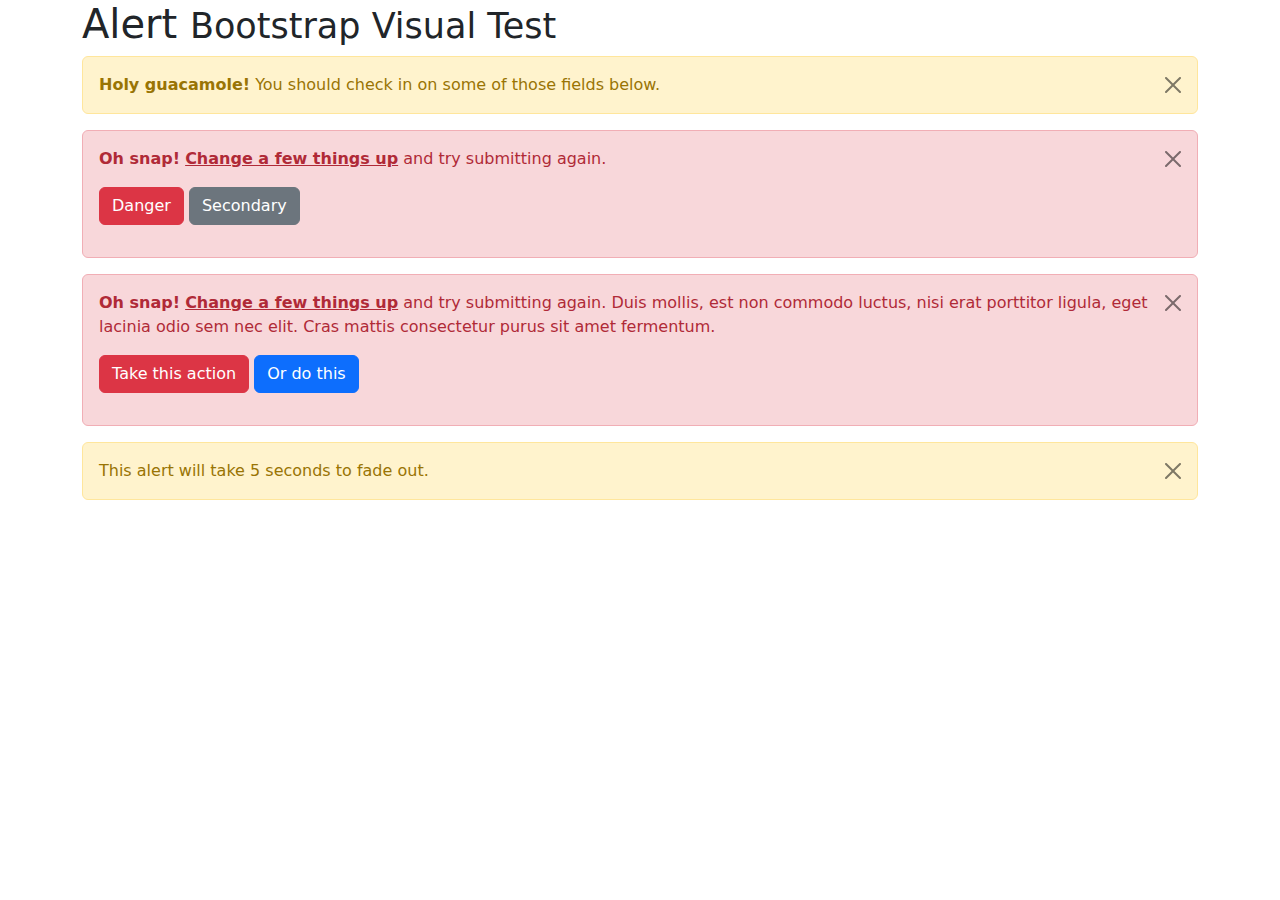
<file: src/assets/libs/bootstrap/js/tests/visual/alert.html>
<!doctype html>
<html lang="en">
  <head>
    <meta charset="utf-8">
    <meta name="viewport" content="width=device-width, initial-scale=1">
    <link href="../../../dist/css/bootstrap.min.css" rel="stylesheet">
    <title>Alert</title>
  </head>
  <body>
    <div class="container">
      <h1>Alert <small>Bootstrap Visual Test</small></h1>

      <div class="alert alert-warning alert-dismissible fade show" role="alert">
        <button type="button" class="btn-close" data-bs-dismiss="alert" aria-label="Close"></button>
        <strong>Holy guacamole!</strong> You should check in on some of those fields below.
      </div>

      <div class="alert alert-danger alert-dismissible fade show" role="alert">
        <button type="button" class="btn-close" data-bs-dismiss="alert" aria-label="Close"></button>
        <p>
          <strong>Oh snap!</strong> <a href="#" class="alert-link">Change a few things up</a> and try submitting again.
        </p>
        <p>
          <button type="button" class="btn btn-danger">Danger</button>
          <button type="button" class="btn btn-secondary">Secondary</button>
        </p>
      </div>

      <div class="alert alert-danger alert-dismissible fade show" role="alert">
        <button type="button" class="btn-close" data-bs-dismiss="alert" aria-label="Close"></button>
        <p>
          <strong>Oh snap!</strong> <a href="#" class="alert-link">Change a few things up</a> and try submitting again. Duis mollis, est non commodo luctus, nisi erat porttitor ligula, eget lacinia odio sem nec elit. Cras mattis consectetur purus sit amet fermentum.
        </p>
        <p>
          <button type="button" class="btn btn-danger">Take this action</button>
          <button type="button" class="btn btn-primary">Or do this</button>
        </p>
      </div>

      <div class="alert alert-warning alert-dismissible fade show" role="alert" style="transition-duration: 5s;">
        <button type="button" class="btn-close" data-bs-dismiss="alert" aria-label="Close"></button>
        This alert will take 5 seconds to fade out.
      </div>
    </div>

    <script src="../../../dist/js/bootstrap.bundle.js"></script>
  </body>
</html>
</file>
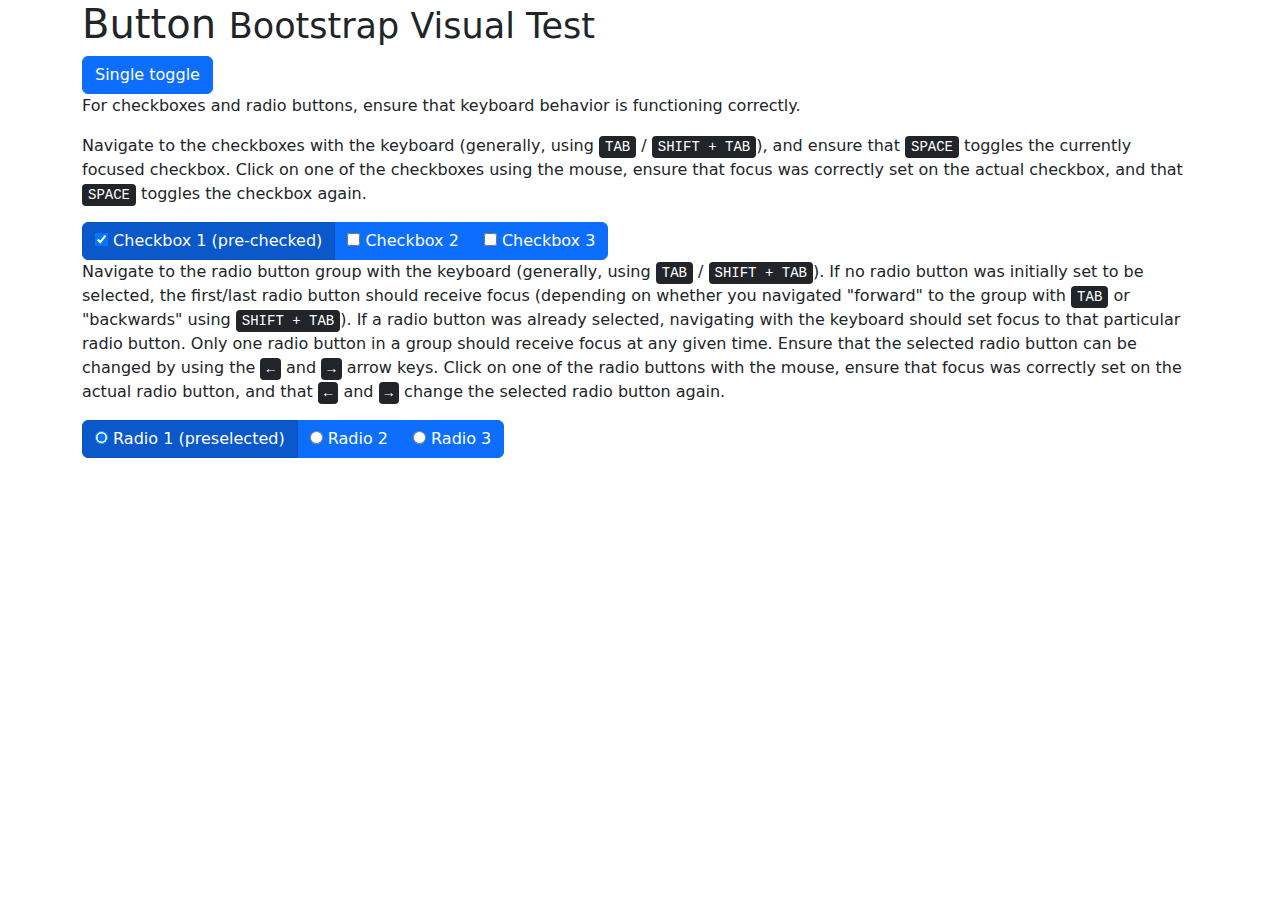
<file: src/assets/libs/bootstrap/js/tests/visual/button.html>
<!doctype html>
<html lang="en">
  <head>
    <meta charset="utf-8">
    <meta name="viewport" content="width=device-width, initial-scale=1">
    <link href="../../../dist/css/bootstrap.min.css" rel="stylesheet">
    <title>Button</title>
  </head>
  <body>
    <div class="container">
      <h1>Button <small>Bootstrap Visual Test</small></h1>

      <button type="button" class="btn btn-primary" data-bs-toggle="button" aria-pressed="false" autocomplete="off">
        Single toggle
      </button>

      <p>For checkboxes and radio buttons, ensure that keyboard behavior is functioning correctly.</p>
      <p>Navigate to the checkboxes with the keyboard (generally, using <kbd>TAB</kbd> / <kbd>SHIFT + TAB</kbd>), and ensure that <kbd>SPACE</kbd> toggles the currently focused checkbox. Click on one of the checkboxes using the mouse, ensure that focus was correctly set on the actual checkbox, and that <kbd>SPACE</kbd> toggles the checkbox again.</p>

      <div class="btn-group" data-bs-toggle="buttons">
        <label class="btn btn-primary active">
          <input type="checkbox" checked autocomplete="off"> Checkbox 1 (pre-checked)
        </label>
        <label class="btn btn-primary">
          <input type="checkbox" autocomplete="off"> Checkbox 2
        </label>
        <label class="btn btn-primary">
          <input type="checkbox" autocomplete="off"> Checkbox 3
        </label>
      </div>

      <p>Navigate to the radio button group with the keyboard (generally, using <kbd>TAB</kbd> / <kbd>SHIFT + TAB</kbd>). If no radio button was initially set to be selected, the first/last radio button should receive focus (depending on whether you navigated "forward" to the group with <kbd>TAB</kbd> or "backwards" using <kbd>SHIFT + TAB</kbd>). If a radio button was already selected, navigating with the keyboard should set focus to that particular radio button. Only one radio button in a group should receive focus at any given time.  Ensure that the selected radio button can be changed by using the <kbd>←</kbd> and <kbd>→</kbd> arrow keys. Click on one of the radio buttons with the mouse,  ensure that focus was correctly set on the actual radio button, and that <kbd>←</kbd> and <kbd>→</kbd> change the selected radio button again.</p>

      <div class="btn-group" data-bs-toggle="buttons">
        <label class="btn btn-primary active">
          <input type="radio" name="options" id="option1" autocomplete="off" checked> Radio 1 (preselected)
        </label>
        <label class="btn btn-primary">
          <input type="radio" name="options" id="option2" autocomplete="off"> Radio 2
        </label>
        <label class="btn btn-primary">
          <input type="radio" name="options" id="option3" autocomplete="off"> Radio 3
        </label>
      </div>
    </div>

    <script src="../../../dist/js/bootstrap.bundle.js"></script>
  </body>
</html>
</file>
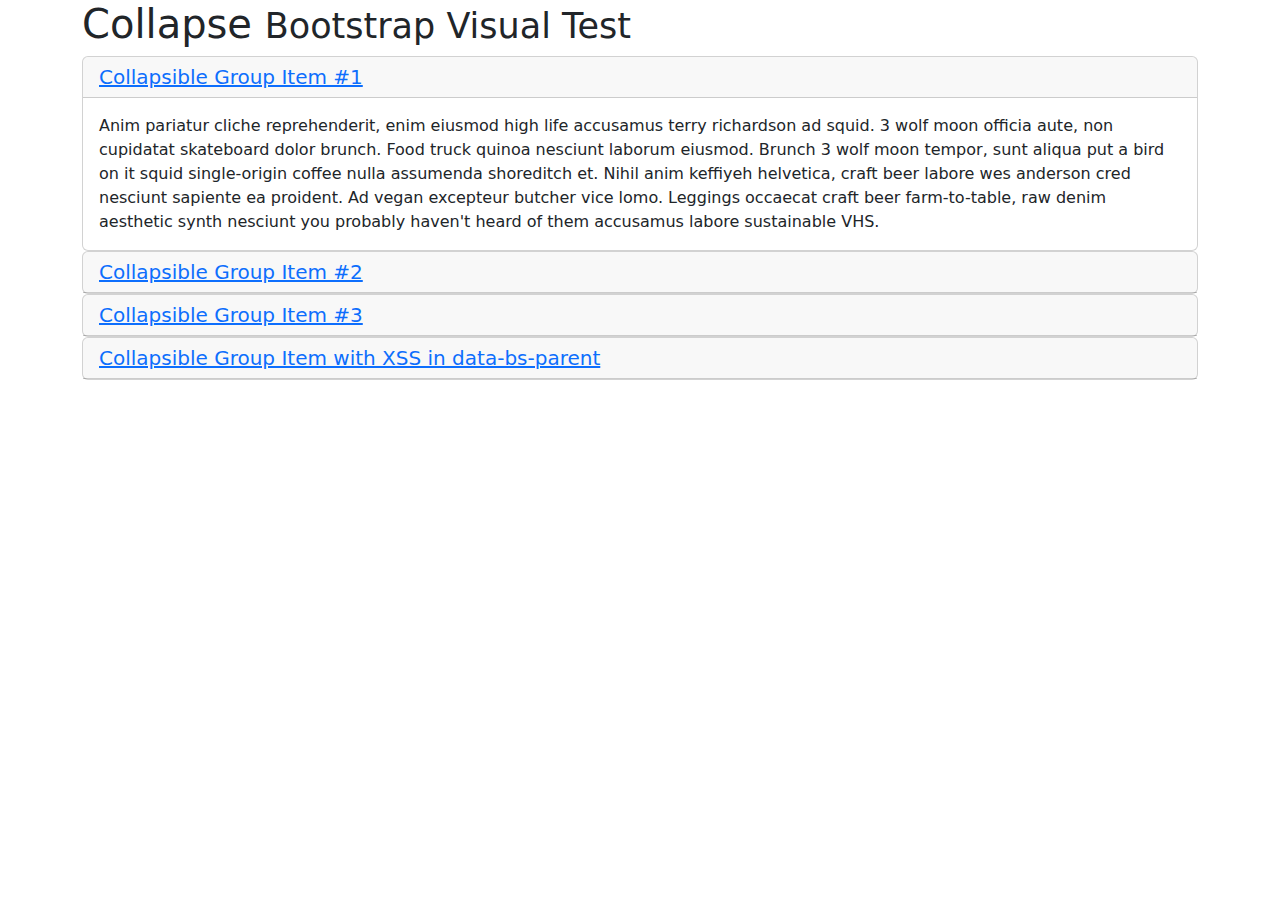
<file: src/assets/libs/bootstrap/js/tests/visual/collapse.html>
<!doctype html>
<html lang="en">
  <head>
    <meta charset="utf-8">
    <meta name="viewport" content="width=device-width, initial-scale=1">
    <link href="../../../dist/css/bootstrap.min.css" rel="stylesheet">
    <title>Collapse</title>
  </head>
  <body>
    <div class="container">
      <h1>Collapse <small>Bootstrap Visual Test</small></h1>

      <div id="accordion" role="tablist">
        <div class="card" role="presentation">
          <div class="card-header" role="tab" id="headingOne">
            <h5 class="mb-0">
              <a data-bs-toggle="collapse" href="#collapseOne" aria-expanded="true" aria-controls="collapseOne">
                Collapsible Group Item #1
              </a>
            </h5>
          </div>

          <div id="collapseOne" class="collapse show" data-bs-parent="#accordion" role="tabpanel" aria-labelledby="headingOne">
            <div class="card-body">
              Anim pariatur cliche reprehenderit, enim eiusmod high life accusamus terry richardson ad squid. 3 wolf moon officia aute, non cupidatat skateboard dolor brunch. Food truck quinoa nesciunt laborum eiusmod. Brunch 3 wolf moon tempor, sunt aliqua put a bird on it squid single-origin coffee nulla assumenda shoreditch et. Nihil anim keffiyeh helvetica, craft beer labore wes anderson cred nesciunt sapiente ea proident. Ad vegan excepteur butcher vice lomo. Leggings occaecat craft beer farm-to-table, raw denim aesthetic synth nesciunt you probably haven't heard of them accusamus labore sustainable VHS.
            </div>
          </div>
        </div>
        <div class="card" role="presentation">
          <div class="card-header" role="tab" id="headingTwo">
            <h5 class="mb-0">
              <a class="collapsed" data-bs-toggle="collapse" href="#collapseTwo" aria-expanded="false" aria-controls="collapseTwo">
                Collapsible Group Item #2
              </a>
            </h5>
          </div>
          <div id="collapseTwo" class="collapse" data-bs-parent="#accordion" role="tabpanel" aria-labelledby="headingTwo">
            <div class="card-body">
              Anim pariatur cliche reprehenderit, enim eiusmod high life accusamus terry richardson ad squid. 3 wolf moon officia aute, non cupidatat skateboard dolor brunch. Food truck quinoa nesciunt laborum eiusmod. Brunch 3 wolf moon tempor, sunt aliqua put a bird on it squid single-origin coffee nulla assumenda shoreditch et. Nihil anim keffiyeh helvetica, craft beer labore wes anderson cred nesciunt sapiente ea proident. Ad vegan excepteur butcher vice lomo. Leggings occaecat craft beer farm-to-table, raw denim aesthetic synth nesciunt you probably haven't heard of them accusamus labore sustainable VHS.
            </div>
          </div>
        </div>
        <div class="card" role="presentation">
          <div class="card-header" role="tab" id="headingThree">
            <h5 class="mb-0">
              <a class="collapsed" data-bs-toggle="collapse" href="#collapseThree" aria-expanded="false" aria-controls="collapseThree">
                Collapsible Group Item #3
              </a>
            </h5>
          </div>
          <div id="collapseThree" class="collapse" data-bs-parent="#accordion" role="tabpanel" aria-labelledby="headingThree">
            <div class="card-body">
              Anim pariatur cliche reprehenderit, enim eiusmod high life accusamus terry richardson ad squid. 3 wolf moon officia aute, non cupidatat skateboard dolor brunch. Food truck quinoa nesciunt laborum eiusmod. Brunch 3 wolf moon tempor, sunt aliqua put a bird on it squid single-origin coffee nulla assumenda shoreditch et. Nihil anim keffiyeh helvetica, craft beer labore wes anderson cred nesciunt sapiente ea proident. Ad vegan excepteur butcher vice lomo. Leggings occaecat craft beer farm-to-table, raw denim aesthetic synth nesciunt you probably haven't heard of them accusamus labore sustainable VHS.
            </div>
          </div>
        </div>
        <div class="card" role="presentation">
          <div class="card-header" role="tab" id="headingFour">
            <h5 class="mb-0">
              <a class="collapsed" data-bs-toggle="collapse" href="#collapseFour" aria-expanded="false" aria-controls="collapseFour">
                Collapsible Group Item with XSS in data-bs-parent
              </a>
            </h5>
          </div>
          <div id="collapseFour" class="collapse" data-bs-parent="<img src=1 onerror=alert(123)>" role="tabpanel" aria-labelledby="headingFour">
            <div class="card-body">
              Anim pariatur cliche reprehenderit, enim eiusmod high life accusamus terry richardson ad squid. 3 wolf moon officia aute, non cupidatat skateboard dolor brunch. Food truck quinoa nesciunt laborum eiusmod. Brunch 3 wolf moon tempor, sunt aliqua put a bird on it squid single-origin coffee nulla assumenda shoreditch et. Nihil anim keffiyeh helvetica, craft beer labore wes anderson cred nesciunt sapiente ea proident. Ad vegan excepteur butcher vice lomo. Leggings occaecat craft beer farm-to-table, raw denim aesthetic synth nesciunt you probably haven't heard of them accusamus labore sustainable VHS.
            </div>
          </div>
        </div>
      </div>
    </div>

    <script src="../../../dist/js/bootstrap.bundle.js"></script>
  </body>
</html>
</file>
